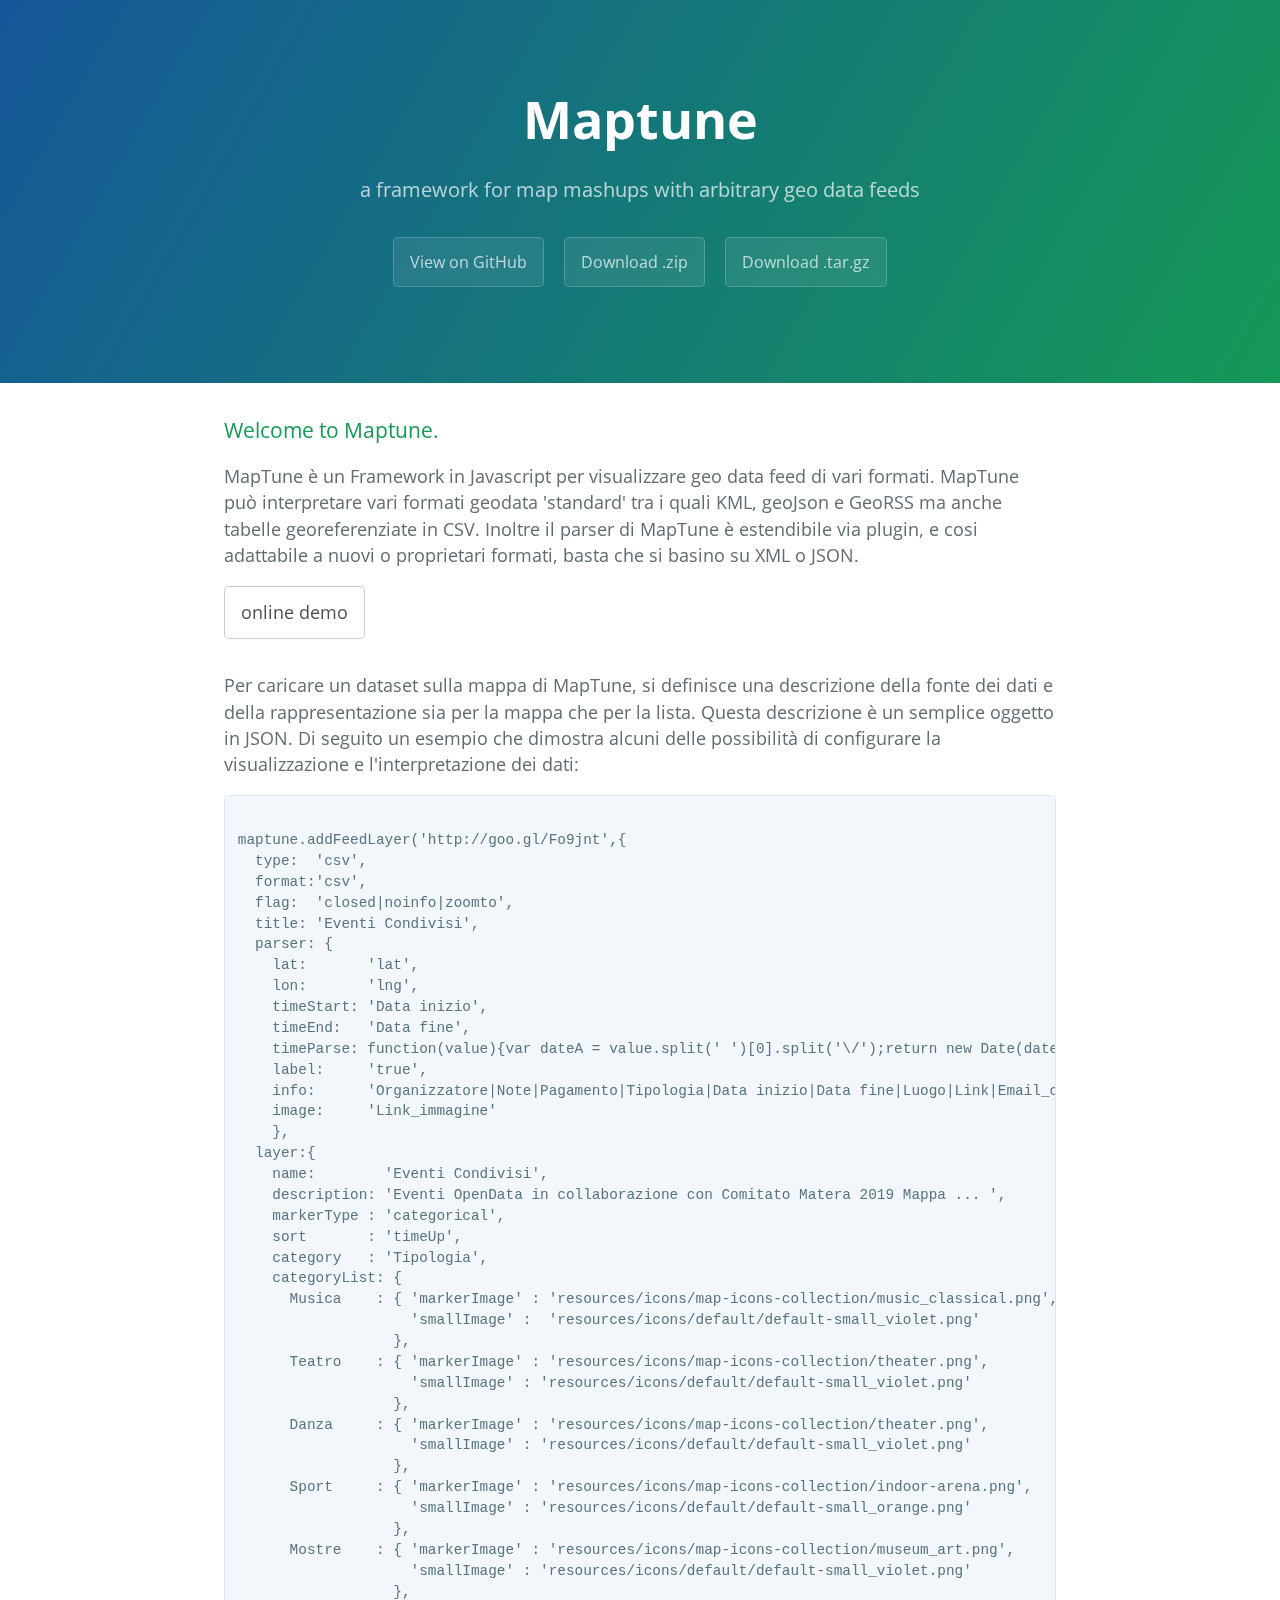
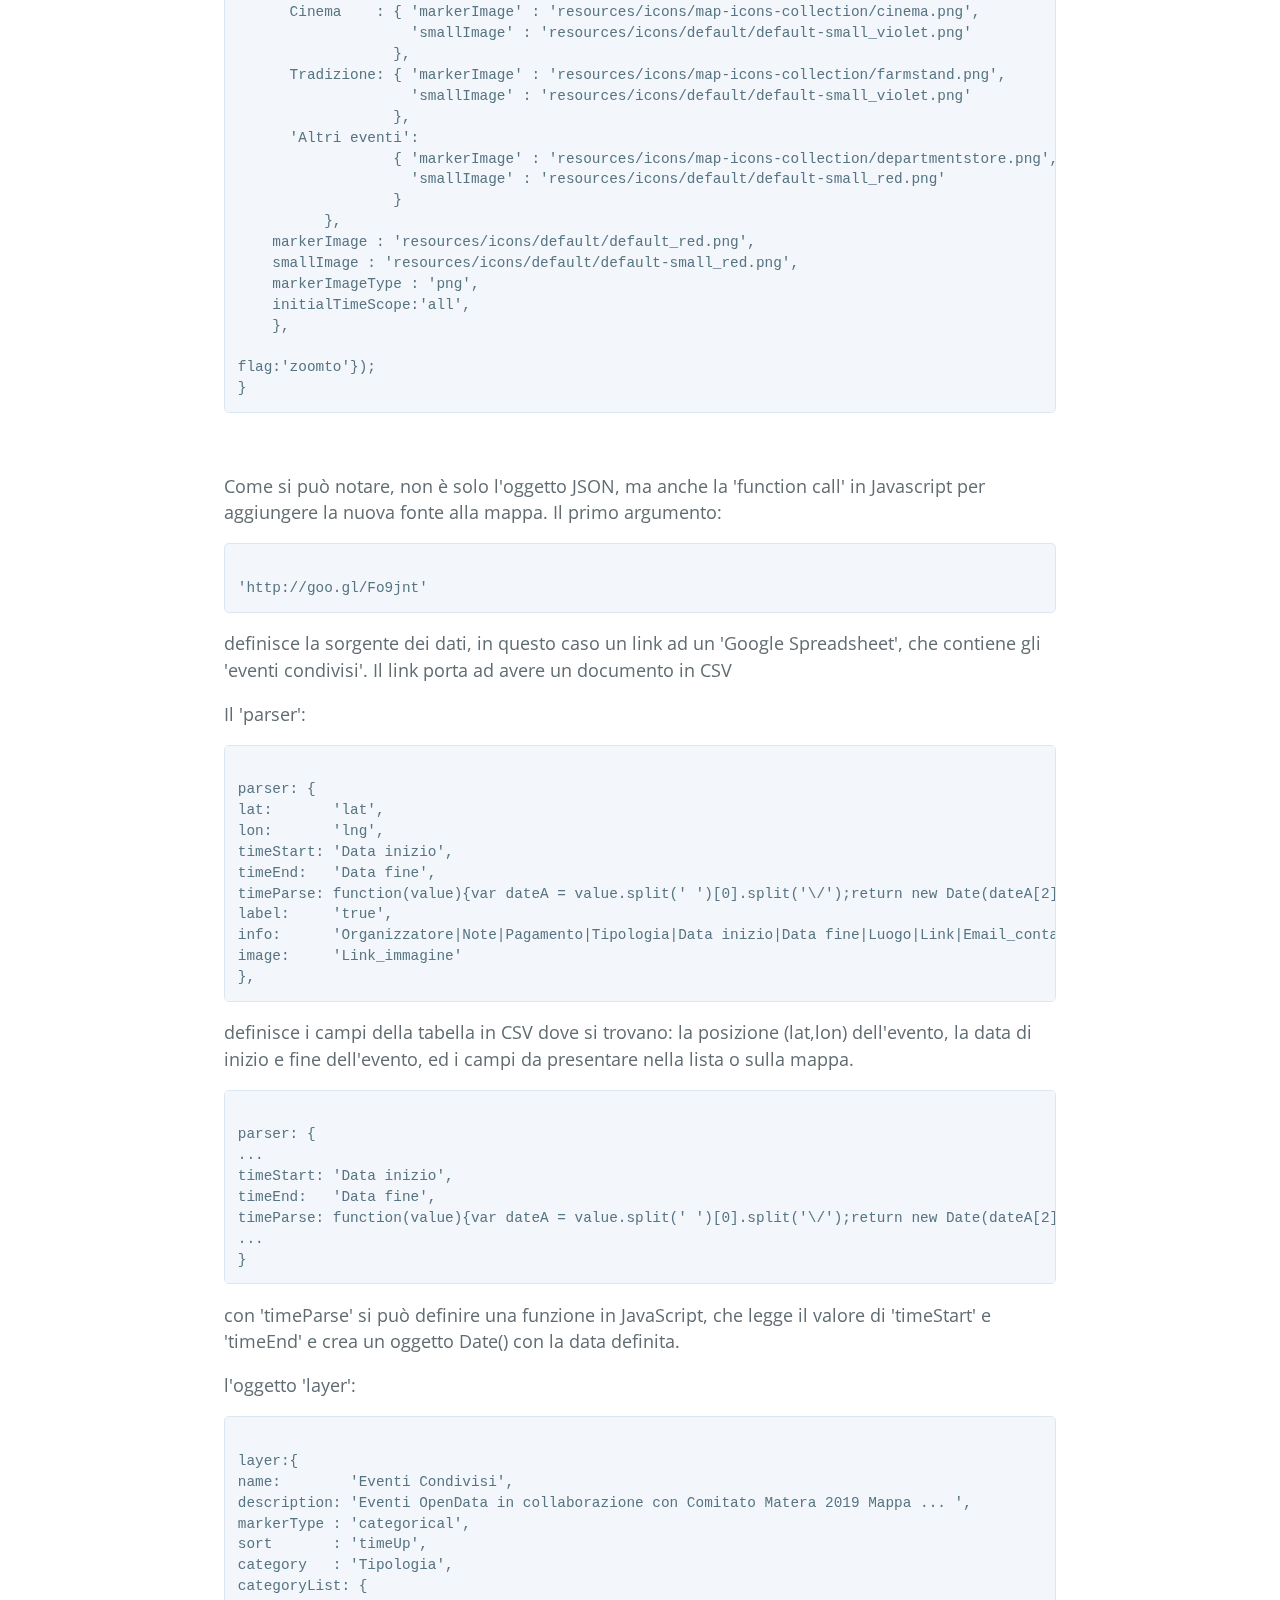
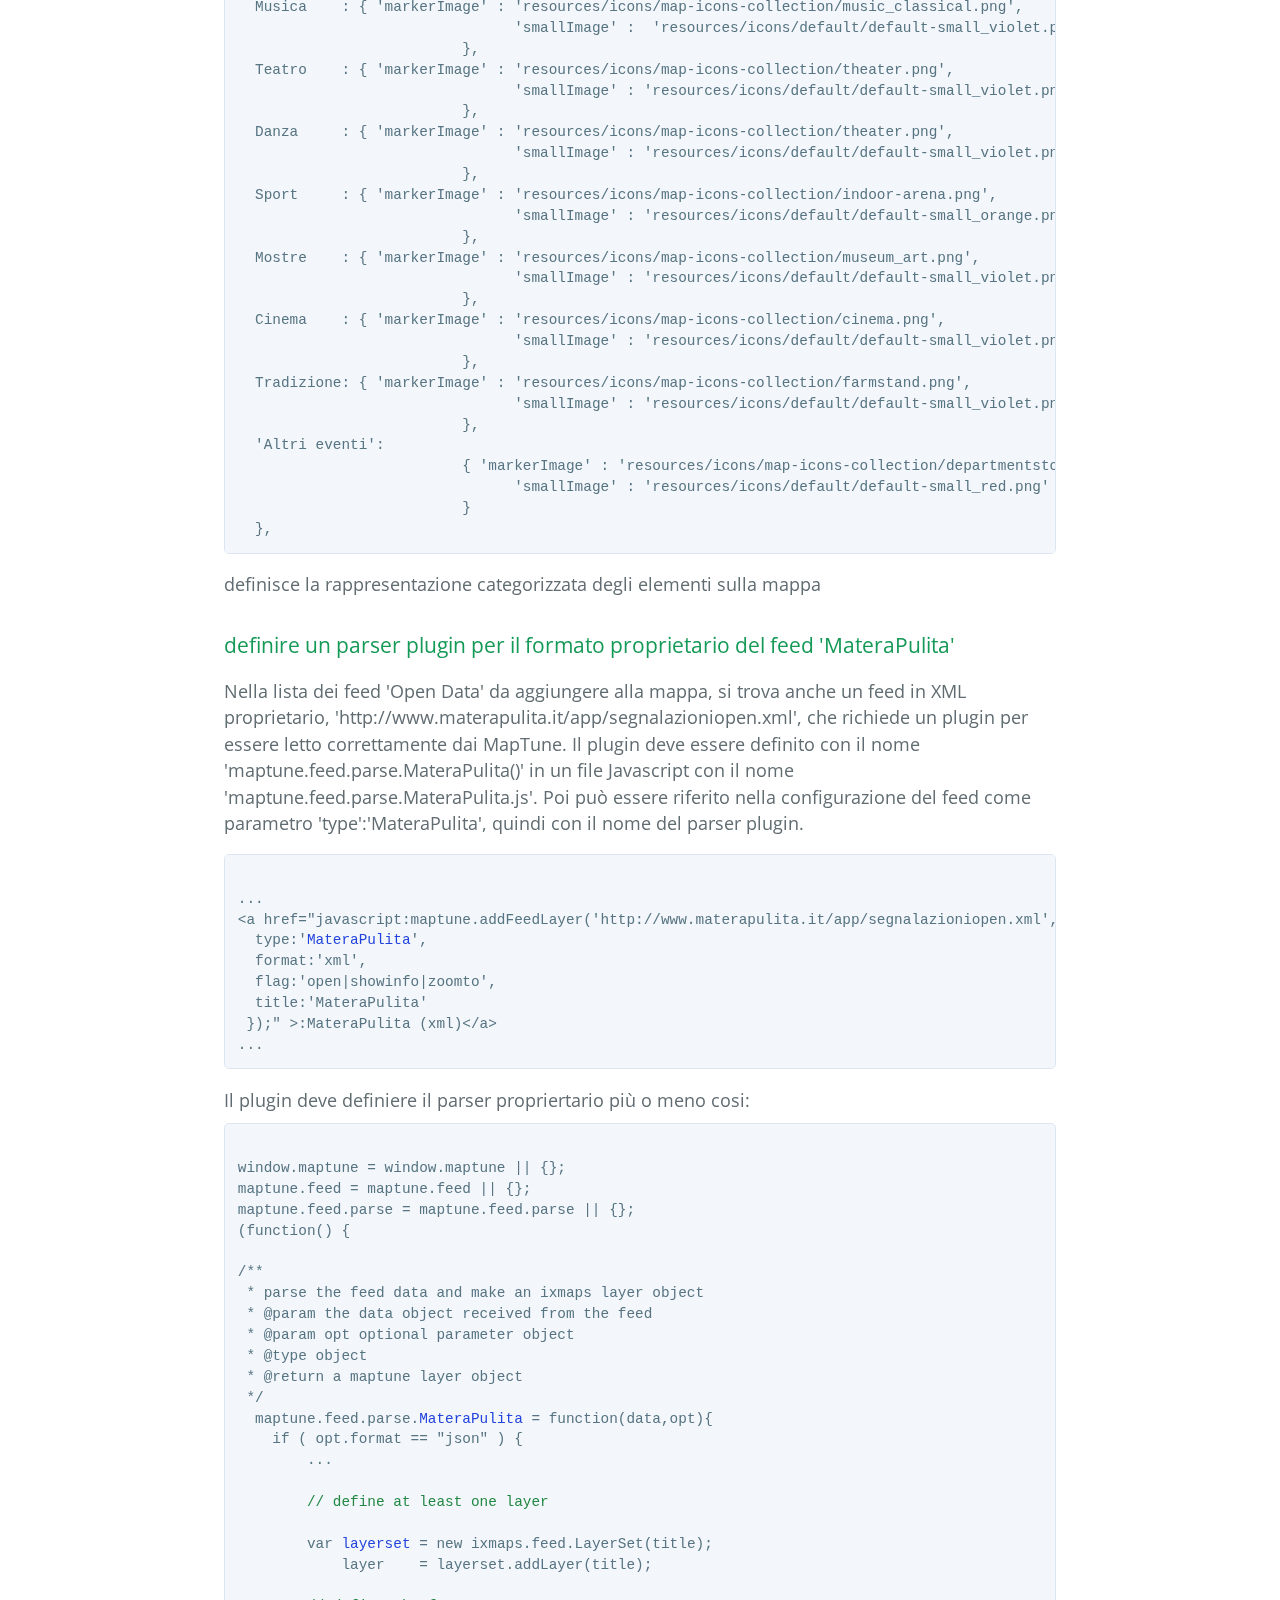
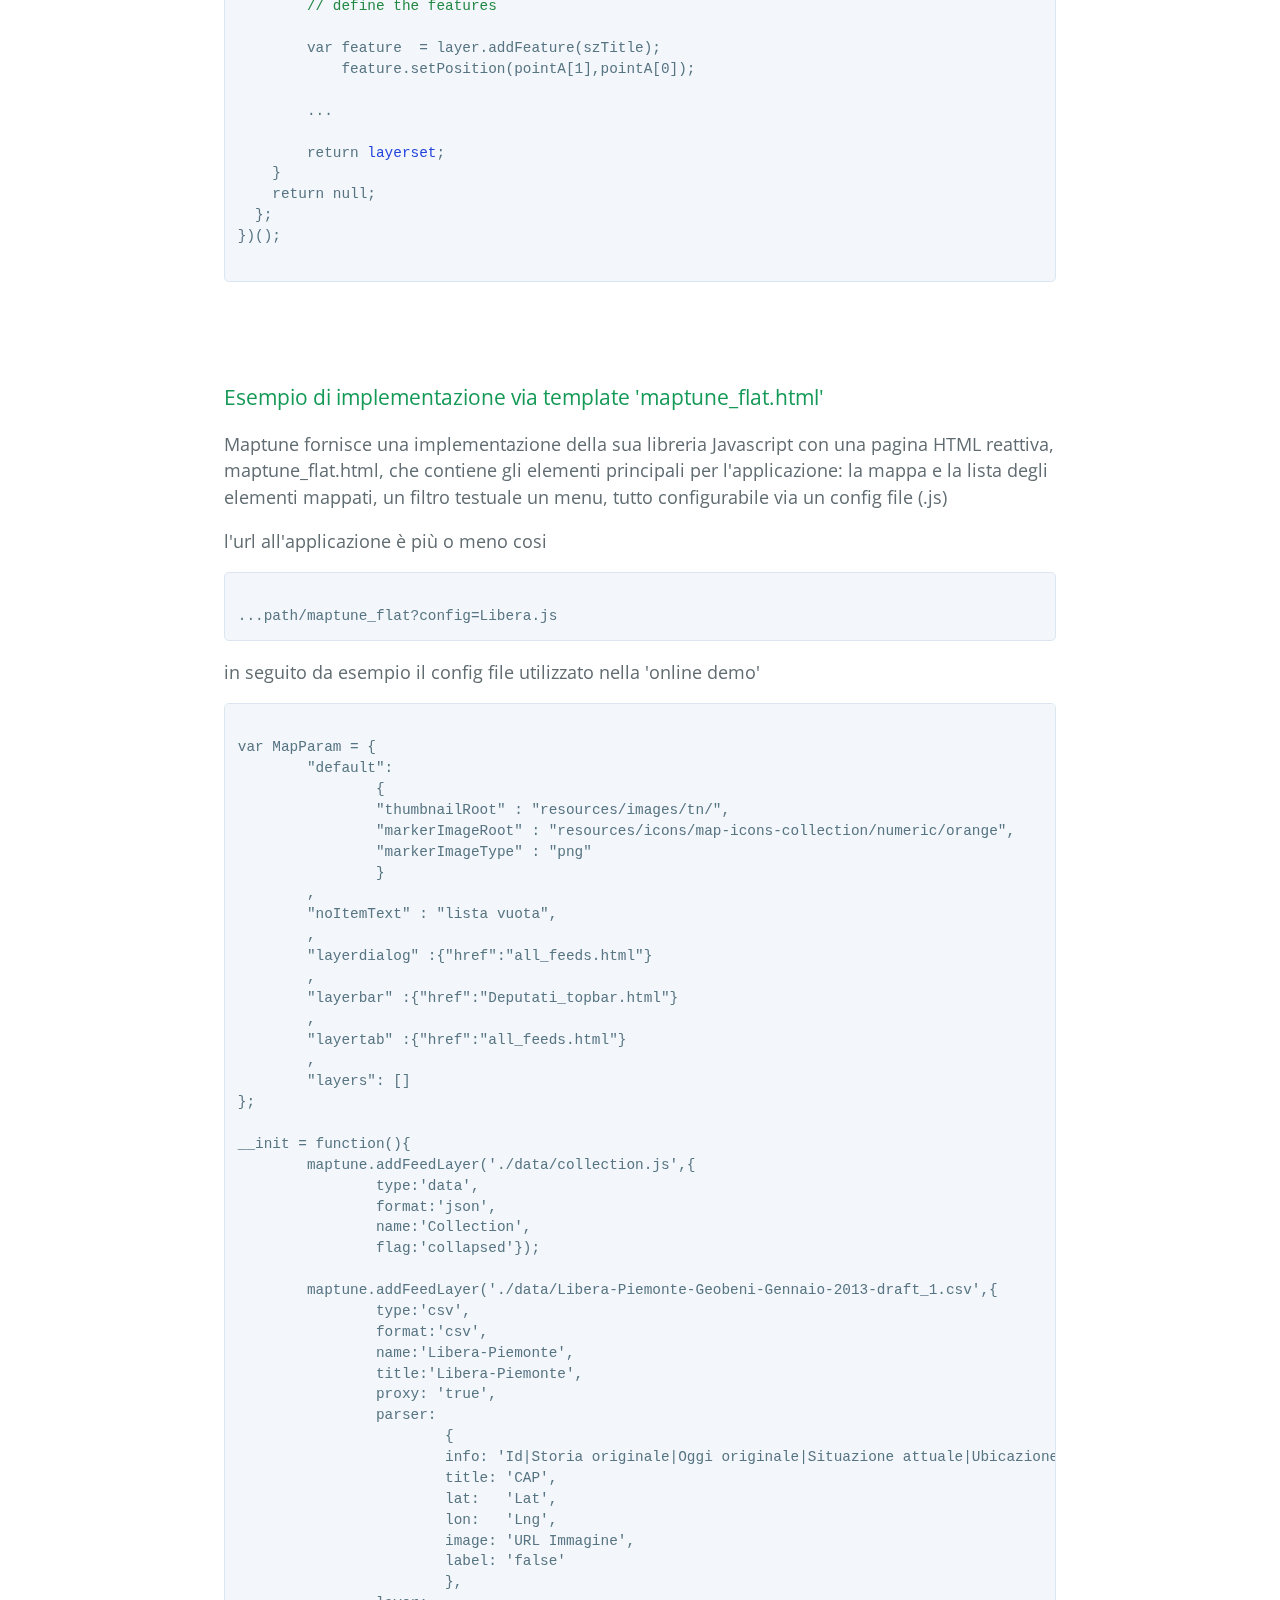
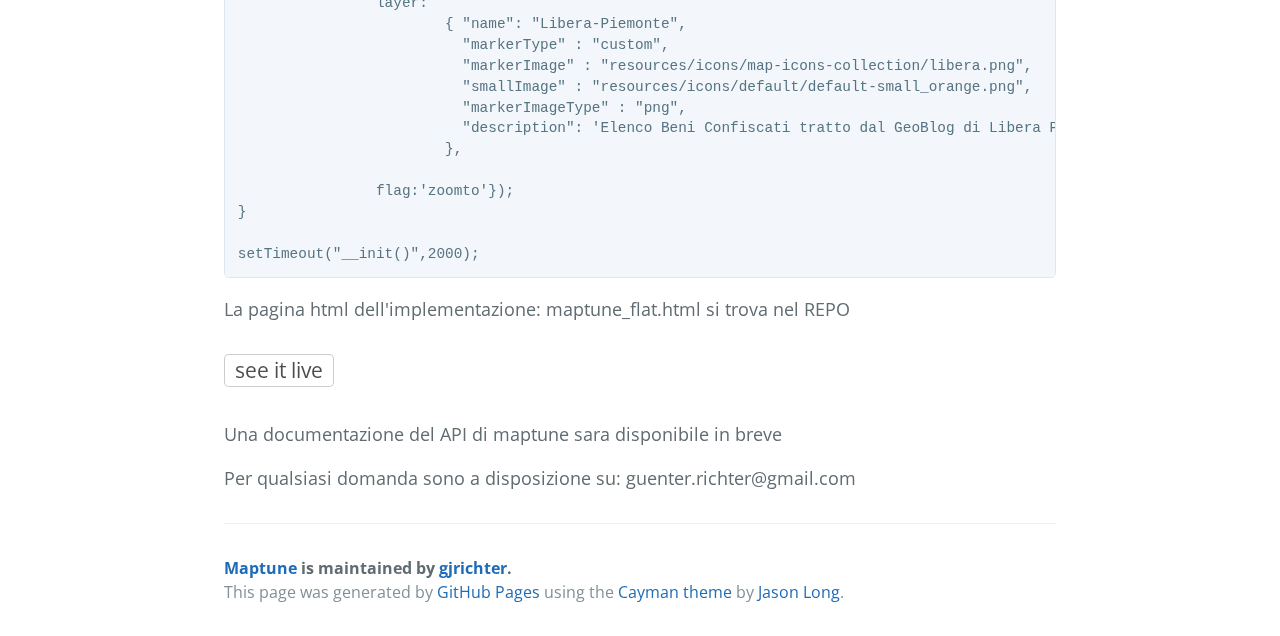
<file: index.html>
<!DOCTYPE html>
<html lang="en-us">
  <head>
    <meta charset="UTF-8">
    <title>Maptune by gjrichter</title>
    <meta name="viewport" content="width=device-width, initial-scale=1">
    <link rel="stylesheet" type="text/css" href="stylesheets/normalize.css" media="screen">
    <link href='http://fonts.googleapis.com/css?family=Open+Sans:400,700' rel='stylesheet' type='text/css'>
    <link rel="stylesheet" type="text/css" href="stylesheets/stylesheet.css" media="screen">
    <link rel="stylesheet" type="text/css" href="stylesheets/github-light.css" media="screen">
  </head>
  <body>
    <section class="page-header">
      <h1 class="project-name">Maptune</h1>
      <h2 class="project-tagline">a framework for map mashups with arbitrary geo data feeds</h2>
      <a href="https://github.com/gjrichter/maptune" class="btn">View on GitHub</a>
      <a href="https://github.com/gjrichter/maptune/zipball/master" class="btn">Download .zip</a>
      <a href="https://github.com/gjrichter/maptune/tarball/master" class="btn">Download .tar.gz</a>
    </section>

    <section class="main-content">
      <h3>
<a id="welcome-to-github-pages" class="anchor" href="#welcome-to-github-pages" aria-hidden="true"><span class="octicon octicon-link"></span></a>Welcome to Maptune.</h3>

<p>MapTune è un Framework in Javascript per visualizzare geo data feed di vari formati.
MapTune può interpretare vari formati geodata 'standard' tra i quali KML, geoJson e GeoRSS ma 
anche tabelle georeferenziate in CSV. Inoltre il parser di MapTune è estendibile via plugin, e cosi adattabile a nuovi o proprietari formati, basta che si basino su XML o JSON.</p>

<a href="http://public.ixmaps.com.s3-website-eu-west-1.amazonaws.com/maptune/maptune_flat.html?config=Libera.js" class="btn btn-default">online demo</a>

<p>Per caricare un dataset sulla mappa di MapTune, si definisce una descrizione della fonte dei dati e della rappresentazione sia per la mappa che per la lista.
Questa descrizione è un semplice oggetto in JSON. Di seguito un esempio che dimostra alcuni delle possibilità di configurare la visualizzazione e l'interpretazione dei dati:</p>

<pre><code>
maptune.addFeedLayer('http://goo.gl/Fo9jnt',{
  type:  'csv',
  format:'csv',
  flag:  'closed|noinfo|zoomto',
  title: 'Eventi Condivisi',
  parser: {
    lat:       'lat',
    lon:       'lng',
    timeStart: 'Data inizio',
    timeEnd:   'Data fine',
    timeParse: function(value){var dateA = value.split(' ')[0].split('\/');return new Date(dateA[2],dateA[1]-1,dateA[0]);},
    label:     'true',
    info:      'Organizzatore|Note|Pagamento|Tipologia|Data inizio|Data fine|Luogo|Link|Email_contatto|Link_immagine ',
    image:     'Link_immagine'   
    },
  layer:{ 
    name:        'Eventi Condivisi',
    description: 'Eventi OpenData in collaborazione con Comitato Matera 2019 Mappa ... ',
    markerType : 'categorical',
    sort       : 'timeUp',      
    category   : 'Tipologia', 
    categoryList: { 
      Musica    : { 'markerImage' : 'resources/icons/map-icons-collection/music_classical.png',
                    'smallImage' :  'resources/icons/default/default-small_violet.png'
                  },
      Teatro    : { 'markerImage' : 'resources/icons/map-icons-collection/theater.png',
                    'smallImage' : 'resources/icons/default/default-small_violet.png'
                  },
      Danza     : { 'markerImage' : 'resources/icons/map-icons-collection/theater.png',
                    'smallImage' : 'resources/icons/default/default-small_violet.png'
                  },
      Sport     : { 'markerImage' : 'resources/icons/map-icons-collection/indoor-arena.png',
                    'smallImage' : 'resources/icons/default/default-small_orange.png'
                  },
      Mostre    : { 'markerImage' : 'resources/icons/map-icons-collection/museum_art.png',
                    'smallImage' : 'resources/icons/default/default-small_violet.png'
                  },
      Cinema    : { 'markerImage' : 'resources/icons/map-icons-collection/cinema.png',
                    'smallImage' : 'resources/icons/default/default-small_violet.png'
                  },
      Tradizione: { 'markerImage' : 'resources/icons/map-icons-collection/farmstand.png',
                    'smallImage' : 'resources/icons/default/default-small_violet.png'
                  },
      'Altri eventi':
                  { 'markerImage' : 'resources/icons/map-icons-collection/departmentstore.png',
                    'smallImage' : 'resources/icons/default/default-small_red.png'
                  }
	  },
    markerImage : 'resources/icons/default/default_red.png',
    smallImage : 'resources/icons/default/default-small_red.png',
    markerImageType : 'png',
    initialTimeScope:'all',
    },

flag:'zoomto'});
}
</code></pre>
		<br>		
		<p>Come si può notare, non è solo l'oggetto JSON, ma anche la 'function call' in Javascript per aggiungere la nuova fonte alla mappa. Il primo argumento:</p>
<pre><code>
'http://goo.gl/Fo9jnt'
</code></pre>
		<p>definisce la sorgente dei dati, in questo caso un link ad un 'Google Spreadsheet', che contiene gli 'eventi condivisi'. Il link porta ad avere un documento in CSV</p>
		<p>Il 'parser':</p> 
<pre><code>
parser: {
lat:       'lat',
lon:       'lng',
timeStart: 'Data inizio',
timeEnd:   'Data fine',
timeParse: function(value){var dateA = value.split(' ')[0].split('\/');return new Date(dateA[2],dateA[1]-1,dateA[0]);},
label:     'true',
info:      'Organizzatore|Note|Pagamento|Tipologia|Data inizio|Data fine|Luogo|Link|Email_contatto|Link_immagine ',
image:     'Link_immagine'   
},
</code></pre>
		<p>definisce i campi della tabella in CSV dove si trovano: la posizione (lat,lon) dell'evento, la data di inizio e fine dell'evento, ed i campi da presentare nella lista o sulla mappa.</p> 
<pre><code>
parser: {
...
timeStart: 'Data inizio',
timeEnd:   'Data fine',
timeParse: function(value){var dateA = value.split(' ')[0].split('\/');return new Date(dateA[2],dateA[1]-1,dateA[0]);},
...
}
</code></pre>
		<p>con 'timeParse' si può definire una funzione in JavaScript, che legge il valore di 'timeStart' e 'timeEnd' e crea un oggetto Date() con la data definita.</p> </p> 
		<p>l'oggetto 'layer':</p> 
<pre><code>
layer:{ 
name:        'Eventi Condivisi',
description: 'Eventi OpenData in collaborazione con Comitato Matera 2019 Mappa ... ',
markerType : 'categorical',
sort       : 'timeUp',      
category   : 'Tipologia', 
categoryList: { 
  Musica    : { 'markerImage' : 'resources/icons/map-icons-collection/music_classical.png',
				'smallImage' :  'resources/icons/default/default-small_violet.png'
			  },
  Teatro    : { 'markerImage' : 'resources/icons/map-icons-collection/theater.png',
				'smallImage' : 'resources/icons/default/default-small_violet.png'
			  },
  Danza     : { 'markerImage' : 'resources/icons/map-icons-collection/theater.png',
				'smallImage' : 'resources/icons/default/default-small_violet.png'
			  },
  Sport     : { 'markerImage' : 'resources/icons/map-icons-collection/indoor-arena.png',
				'smallImage' : 'resources/icons/default/default-small_orange.png'
			  },
  Mostre    : { 'markerImage' : 'resources/icons/map-icons-collection/museum_art.png',
				'smallImage' : 'resources/icons/default/default-small_violet.png'
			  },
  Cinema    : { 'markerImage' : 'resources/icons/map-icons-collection/cinema.png',
				'smallImage' : 'resources/icons/default/default-small_violet.png'
			  },
  Tradizione: { 'markerImage' : 'resources/icons/map-icons-collection/farmstand.png',
				'smallImage' : 'resources/icons/default/default-small_violet.png'
			  },
  'Altri eventi':
			  { 'markerImage' : 'resources/icons/map-icons-collection/departmentstore.png',
				'smallImage' : 'resources/icons/default/default-small_red.png'
			  }
  },
</code></pre>
		<p>definisce la rappresentazione categorizzata degli elementi sulla mappa</p>
		<h3>definire un parser plugin per il formato proprietario del feed 'MateraPulita'</h3>
		<p>Nella lista dei feed 'Open Data' da aggiungere alla mappa, si trova anche un feed in XML proprietario, 'http://www.materapulita.it/app/segnalazioniopen.xml',
		che richiede un plugin per essere letto correttamente dai MapTune. Il plugin deve essere definito con il nome 'maptune.feed.parse.MateraPulita()' in un file Javascript con il nome 'maptune.feed.parse.MateraPulita.js'. Poi può essere riferito nella configurazione del feed come parametro 'type':'MateraPulita', quindi con il nome del parser plugin.
		</p>
<pre><code>
...
&lt;a href="javascript:maptune.addFeedLayer('http://www.materapulita.it/app/segnalazioniopen.xml',{
  type:'<span style="color:#2244dd">MateraPulita</span>',
  format:'xml',
  flag:'open|showinfo|zoomto',
  title:'MateraPulita'
 });" &gt:MateraPulita (xml)&lt;/a&gt;
...
</code></pre>
		<p style="margin-bottom:10px;">Il plugin deve definiere il parser propriertario più o meno cosi: </p>
<pre><code>
window.maptune = window.maptune || {};
maptune.feed = maptune.feed || {};
maptune.feed.parse = maptune.feed.parse || {};
(function() {

/**
 * parse the feed data and make an ixmaps layer object  
 * @param the data object received from the feed
 * @param opt optional parameter object
 * @type object
 * @return a maptune layer object
 */
  maptune.feed.parse.<span style="color:#2244dd">MateraPulita</span> = function(data,opt){
    if ( opt.format == "json" ) {
        ...

        <span style="color:#228844">// define at least one layer</span>

        var <span style="color:#2244dd">layerset</span> = new ixmaps.feed.LayerSet(title);
            layer    = layerset.addLayer(title);

        <span style="color:#228844">// define the features</span>

        var feature  = layer.addFeature(szTitle);
            feature.setPosition(pointA[1],pointA[0]);

        ...

        return <span style="color:#2244dd">layerset</span>;
    }
    return null;
  };
})();

</code></pre>
<br>
<br>
		<h3>Esempio di implementazione via template 'maptune_flat.html'</h3>
		<p>Maptune fornisce una implementazione della sua libreria Javascript con una pagina HTML reattiva, maptune_flat.html, che contiene 
		gli elementi principali per l'applicazione: la mappa e la lista degli elementi mappati, un filtro testuale
		un menu, tutto configurabile via un config file (.js)</p>
		<p>l'url all'applicazione è più o meno cosi</p>
<pre><code>
...path/maptune_flat?config=Libera.js
</code></pre>
		<p>in seguito da esempio il config file utilizzato nella 'online demo'</p>
<pre><code>
var MapParam = {
	"default":
		{
		"thumbnailRoot" : "resources/images/tn/",
		"markerImageRoot" : "resources/icons/map-icons-collection/numeric/orange",
		"markerImageType" : "png"
		}
	,
	"noItemText" : "lista vuota",
	,
	"layerdialog" :{"href":"all_feeds.html"}
	,
	"layerbar" :{"href":"Deputati_topbar.html"}
	,
	"layertab" :{"href":"all_feeds.html"}
	,
	"layers": []
};

__init = function(){
	maptune.addFeedLayer('./data/collection.js',{
		type:'data',
		format:'json',
		name:'Collection',
		flag:'collapsed'});

	maptune.addFeedLayer('./data/Libera-Piemonte-Geobeni-Gennaio-2013-draft_1.csv',{
		type:'csv',
		format:'csv',
		name:'Libera-Piemonte',
		title:'Libera-Piemonte',
		proxy: 'true',
		parser: 
			{
			info: 'Id|Storia originale|Oggi originale|Situazione attuale|Ubicazione|Percorso di assegnazione|Data e motivo del sequestro e della confisca|Descrizione del bene|Sottotipologia|Tipologia|Profilo intestatario|Email|Sito web|CAP|Indirizzo|URL Dettagli|URL Immagine ',
			title: 'CAP',
			lat:   'Lat',
			lon:   'Lng',
			image: 'URL Immagine',
			label: 'false'
			},
		layer: 
			{ "name": "Libera-Piemonte",
			  "markerType" : "custom",
			  "markerImage" : "resources/icons/map-icons-collection/libera.png",
			  "smallImage" : "resources/icons/default/default-small_orange.png",
			  "markerImageType" : "png",
			  "description": 'Elenco Beni Confiscati tratto dal GeoBlog di Libera Piemonte; csv preparato da Cesare Gerbinio</a></div>'
			},

		flag:'zoomto'});
}

setTimeout("__init()",2000);
</code></pre>
		<p>La pagina html dell'implementazione: maptune_flat.html si trova nel REPO</p>
		
		<h3><a href="http://public.ixmaps.com.s3-website-eu-west-1.amazonaws.com/maptune/maptune_flat.html?config=BasilicataEventi.js" class="btn-default">&nbsp;&nbsp;see it live&nbsp;&nbsp;</a></h3>
		
		<p>Una documentazione del API di maptune sara disponibile in breve</p>
		
		<p>Per qualsiasi domanda sono a disposizione su:
		guenter.richter@gmail.com</p>
		

      <footer class="site-footer">
        <span class="site-footer-owner"><a href="https://github.com/gjrichter/maptune">Maptune</a> is maintained by <a href="https://github.com/gjrichter">gjrichter</a>.</span>

        <span class="site-footer-credits">This page was generated by <a href="https://pages.github.com">GitHub Pages</a> using the <a href="https://github.com/jasonlong/cayman-theme">Cayman theme</a> by <a href="https://twitter.com/jasonlong">Jason Long</a>.</span>
      </footer>

    </section>

  
  </body>
</html>
</file>
<file: stylesheets/stylesheet.css>
* {
  box-sizing: border-box; }

body {
  padding: 0;
  margin: 0;
  font-family: "Open Sans", "Helvetica Neue", Helvetica, Arial, sans-serif;
  font-size: 16px;
  line-height: 1.5;
  color: #606c71; }

a {
  color: #1e6bb8;
  text-decoration: none; }
  a:hover {
    text-decoration: underline; }

.btn {
  display: inline-block;
  margin-bottom: 1rem;
  color: rgba(255, 255, 255, 0.7);
  background-color: rgba(255, 255, 255, 0.08);
  border-color: rgba(255, 255, 255, 0.2);
  border-style: solid;
  border-width: 1px;
  border-radius: 0.3rem;
  transition: color 0.2s, background-color 0.2s, border-color 0.2s; }
  .btn + .btn {
    margin-left: 1rem; }

.btn:hover {
  color: rgba(255, 255, 255, 0.8);
  text-decoration: none;
  background-color: rgba(255, 255, 255, 0.2);
  border-color: rgba(255, 255, 255, 0.3); }

.btn-default {
  display: inline-block;
  margin-bottom: 1rem;
  color: rgba(0,0,0, 0.7);
  background-color: rgba(255, 255, 255, 0.08);
  border-color: rgba(0,0,0, 0.2);
  border-style: solid;
  border-width: 1px;
  border-radius: 0.3rem;
  transition: color 0.2s, background-color 0.2s, border-color 0.2s; }
.btn-default:hover {
  color: rgba(0, 0, 0, 1);
  text-decoration: none;
  background-color: rgba(0, 0, 0, 0.2);
  border-color: rgba(0, 0, 0, 0.3); }

 
@media screen and (min-width: 64em) {
  .btn {
    padding: 0.75rem 1rem; } }

@media screen and (min-width: 42em) and (max-width: 64em) {
  .btn {
    padding: 0.6rem 0.9rem;
    font-size: 0.9rem; } }

@media screen and (max-width: 42em) {
  .btn {
    display: block;
    width: 100%;
    padding: 0.75rem;
    font-size: 0.9rem; }
    .btn + .btn {
      margin-top: 1rem;
      margin-left: 0; } }

.page-header {
  color: #fff;
  text-align: center;
  background-color: #159957;
  background-image: linear-gradient(120deg, #155799, #159957); }

@media screen and (min-width: 64em) {
  .page-header {
    padding: 5rem 6rem; } }

@media screen and (min-width: 42em) and (max-width: 64em) {
  .page-header {
    padding: 3rem 4rem; } }

@media screen and (max-width: 42em) {
  .page-header {
    padding: 2rem 1rem; } }

.project-name {
  margin-top: 0;
  margin-bottom: 0.1rem; }

@media screen and (min-width: 64em) {
  .project-name {
    font-size: 3.25rem; } }

@media screen and (min-width: 42em) and (max-width: 64em) {
  .project-name {
    font-size: 2.25rem; } }

@media screen and (max-width: 42em) {
  .project-name {
    font-size: 1.75rem; } }

.project-tagline {
  margin-bottom: 2rem;
  font-weight: normal;
  opacity: 0.7; }

@media screen and (min-width: 64em) {
  .project-tagline {
    font-size: 1.25rem; } }

@media screen and (min-width: 42em) and (max-width: 64em) {
  .project-tagline {
    font-size: 1.15rem; } }

@media screen and (max-width: 42em) {
  .project-tagline {
    font-size: 1rem; } }

.main-content :first-child {
  margin-top: 0; }
.main-content img {
  max-width: 100%; }
.main-content h1, .main-content h2, .main-content h3, .main-content h4, .main-content h5, .main-content h6 {
  margin-top: 2rem;
  margin-bottom: 1rem;
  font-weight: normal;
  color: #159957; }
.main-content p {
  margin-bottom: 1em; }
.main-content code {
  padding: 2px 4px;
  font-family: Consolas, "Liberation Mono", Menlo, Courier, monospace;
  font-size: 0.9rem;
  color: #383e41;
  background-color: #f3f6fa;
  border-radius: 0.3rem; }
.main-content pre {
  padding: 0.8rem;
  margin-top: 0;
  margin-bottom: 1rem;
  font: 1rem Consolas, "Liberation Mono", Menlo, Courier, monospace;
  color: #567482;
  word-wrap: normal;
  background-color: #f3f6fa;
  border: solid 1px #dce6f0;
  border-radius: 0.3rem; }
  .main-content pre > code {
    padding: 0;
    margin: 0;
    font-size: 0.9rem;
    color: #567482;
    word-break: normal;
    white-space: pre;
    background: transparent;
    border: 0; }
.main-content .highlight {
  margin-bottom: 1rem; }
  .main-content .highlight pre {
    margin-bottom: 0;
    word-break: normal; }
.main-content .highlight pre, .main-content pre {
  padding: 0.8rem;
  overflow: auto;
  font-size: 0.9rem;
  line-height: 1.45;
  border-radius: 0.3rem; }
.main-content pre code, .main-content pre tt {
  display: inline;
  max-width: initial;
  padding: 0;
  margin: 0;
  overflow: initial;
  line-height: inherit;
  word-wrap: normal;
  background-color: transparent;
  border: 0; }
  .main-content pre code:before, .main-content pre code:after, .main-content pre tt:before, .main-content pre tt:after {
    content: normal; }
.main-content ul, .main-content ol {
  margin-top: 0; }
.main-content blockquote {
  padding: 0 1rem;
  margin-left: 0;
  color: #819198;
  border-left: 0.3rem solid #dce6f0; }
  .main-content blockquote > :first-child {
    margin-top: 0; }
  .main-content blockquote > :last-child {
    margin-bottom: 0; }
.main-content table {
  display: block;
  width: 100%;
  overflow: auto;
  word-break: normal;
  word-break: keep-all; }
  .main-content table th {
    font-weight: bold; }
  .main-content table th, .main-content table td {
    padding: 0.5rem 1rem;
    border: 1px solid #e9ebec; }
.main-content dl {
  padding: 0; }
  .main-content dl dt {
    padding: 0;
    margin-top: 1rem;
    font-size: 1rem;
    font-weight: bold; }
  .main-content dl dd {
    padding: 0;
    margin-bottom: 1rem; }
.main-content hr {
  height: 2px;
  padding: 0;
  margin: 1rem 0;
  background-color: #eff0f1;
  border: 0; }

@media screen and (min-width: 64em) {
  .main-content {
    max-width: 64rem;
    padding: 2rem 6rem;
    margin: 0 auto;
    font-size: 1.1rem; } }

@media screen and (min-width: 42em) and (max-width: 64em) {
  .main-content {
    padding: 2rem 4rem;
    font-size: 1.1rem; } }

@media screen and (max-width: 42em) {
  .main-content {
    padding: 2rem 1rem;
    font-size: 1rem; } }

.site-footer {
  padding-top: 2rem;
  margin-top: 2rem;
  border-top: solid 1px #eff0f1; }

.site-footer-owner {
  display: block;
  font-weight: bold; }

.site-footer-credits {
  color: #819198; }

@media screen and (min-width: 64em) {
  .site-footer {
    font-size: 1rem; } }

@media screen and (min-width: 42em) and (max-width: 64em) {
  .site-footer {
    font-size: 1rem; } }

@media screen and (max-width: 42em) {
  .site-footer {
    font-size: 0.9rem; } }
</file>
<file: stylesheets/github-light.css>
/*
   Copyright 2014 GitHub Inc.

   Licensed under the Apache License, Version 2.0 (the "License");
   you may not use this file except in compliance with the License.
   You may obtain a copy of the License at

       http://www.apache.org/licenses/LICENSE-2.0

   Unless required by applicable law or agreed to in writing, software
   distributed under the License is distributed on an "AS IS" BASIS,
   WITHOUT WARRANTIES OR CONDITIONS OF ANY KIND, either express or implied.
   See the License for the specific language governing permissions and
   limitations under the License.

*/

.pl-c /* comment */ {
  color: #969896;
}

.pl-c1      /* constant, markup.raw, meta.diff.header, meta.module-reference, meta.property-name, support, support.constant, support.variable, variable.other.constant */,
.pl-s .pl-v /* string variable */ {
  color: #0086b3;
}

.pl-e  /* entity */,
.pl-en /* entity.name */ {
  color: #795da3;
}

.pl-s .pl-s1 /* string source */,
.pl-smi      /* storage.modifier.import, storage.modifier.package, storage.type.java, variable.other, variable.parameter.function */ {
  color: #333;
}

.pl-ent /* entity.name.tag */ {
  color: #63a35c;
}

.pl-k /* keyword, storage, storage.type */ {
  color: #a71d5d;
}

.pl-pds              /* punctuation.definition.string, string.regexp.character-class */,
.pl-s                /* string */,
.pl-s .pl-pse .pl-s1 /* string punctuation.section.embedded source */,
.pl-sr               /* string.regexp */,
.pl-sr .pl-cce       /* string.regexp constant.character.escape */,
.pl-sr .pl-sra       /* string.regexp string.regexp.arbitrary-repitition */,
.pl-sr .pl-sre       /* string.regexp source.ruby.embedded */ {
  color: #183691;
}

.pl-v /* variable */ {
  color: #ed6a43;
}

.pl-id /* invalid.deprecated */ {
  color: #b52a1d;
}

.pl-ii /* invalid.illegal */ {
  background-color: #b52a1d;
  color: #f8f8f8;
}

.pl-sr .pl-cce /* string.regexp constant.character.escape */ {
  color: #63a35c;
  font-weight: bold;
}

.pl-ml /* markup.list */ {
  color: #693a17;
}

.pl-mh        /* markup.heading */,
.pl-mh .pl-en /* markup.heading entity.name */,
.pl-ms        /* meta.separator */ {
  color: #1d3e81;
  font-weight: bold;
}

.pl-mq /* markup.quote */ {
  color: #008080;
}

.pl-mi /* markup.italic */ {
  color: #333;
  font-style: italic;
}

.pl-mb /* markup.bold */ {
  color: #333;
  font-weight: bold;
}

.pl-md /* markup.deleted, meta.diff.header.from-file */ {
  background-color: #ffecec;
  color: #bd2c00;
}

.pl-mi1 /* markup.inserted, meta.diff.header.to-file */ {
  background-color: #eaffea;
  color: #55a532;
}

.pl-mdr /* meta.diff.range */ {
  color: #795da3;
  font-weight: bold;
}

.pl-mo /* meta.output */ {
  color: #1d3e81;
}
</file>
